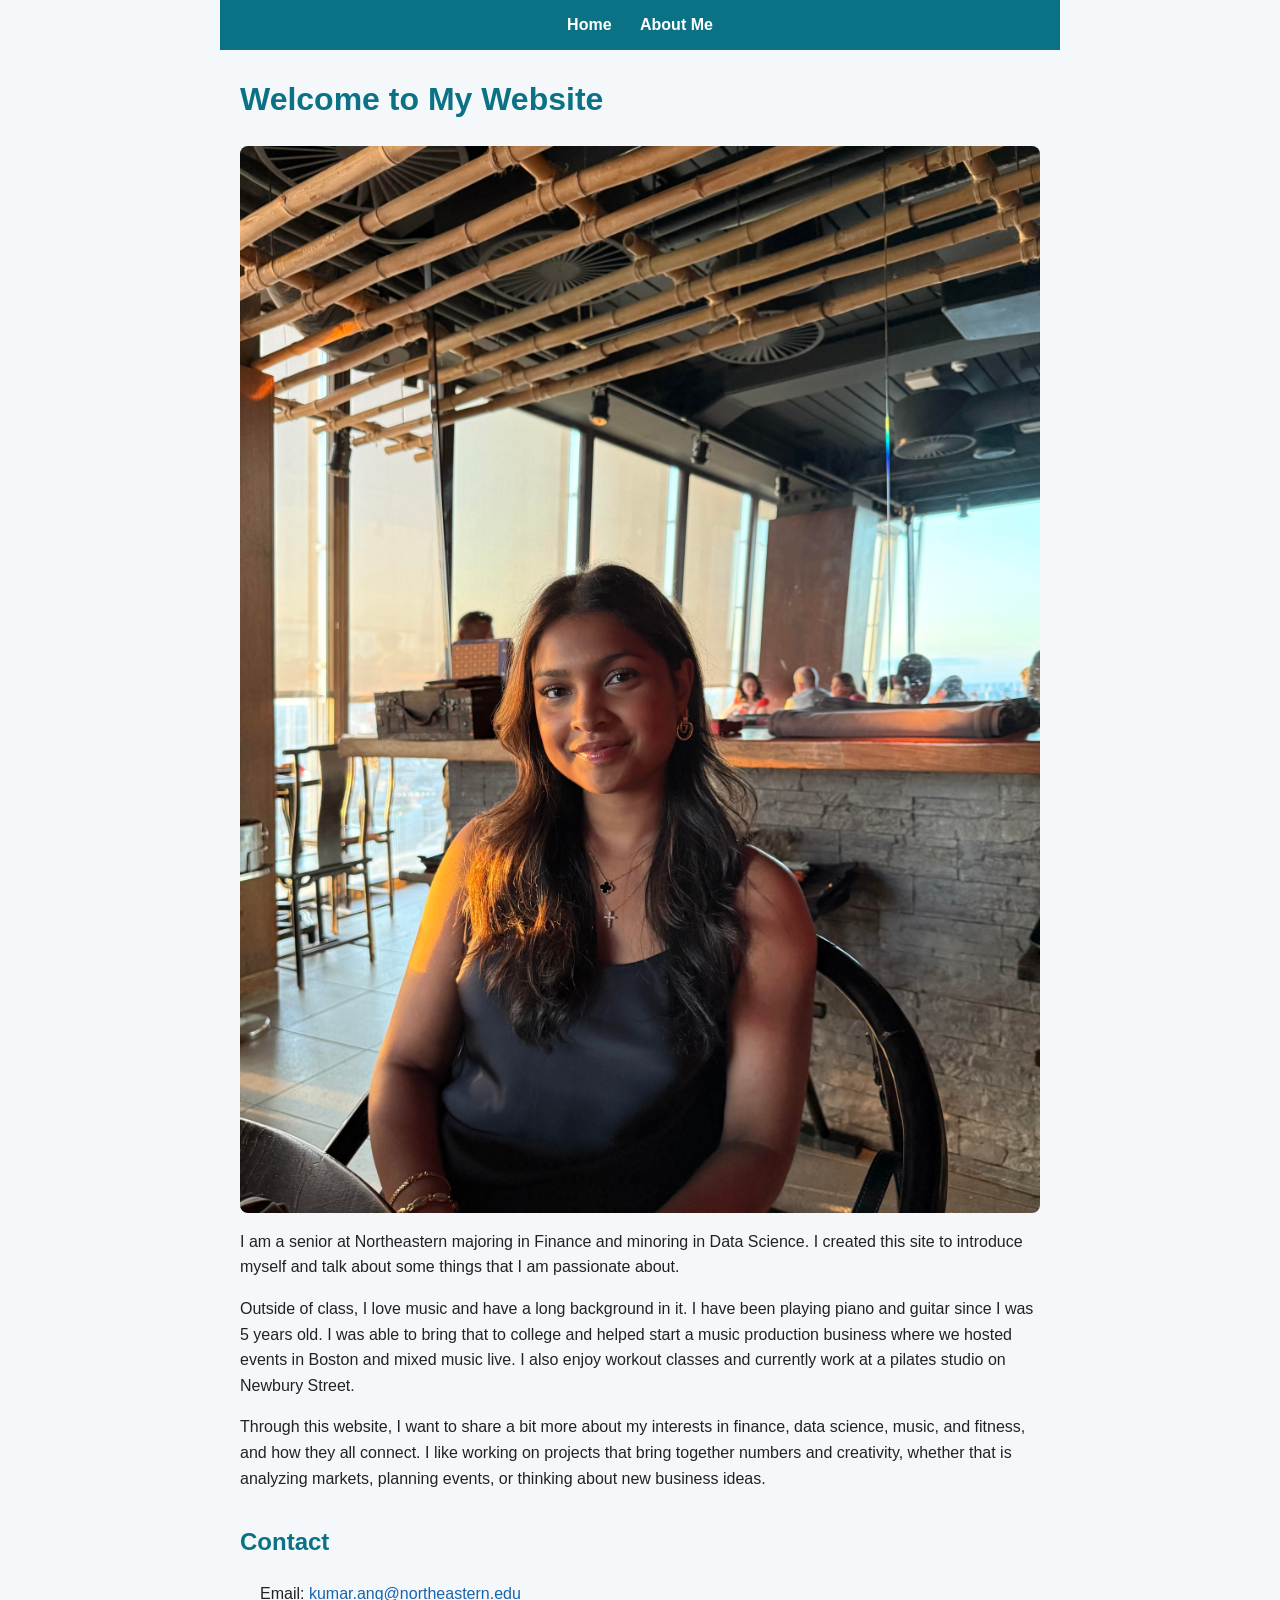
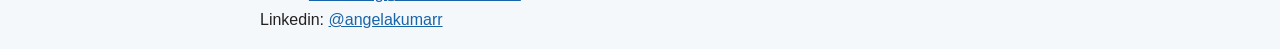
<file: index.html>
<!DOCTYPE html>
<html>
<head>
  <meta charset="utf-8">
  <title>Angela Kumar</title>
  <link rel="stylesheet" href="style.css">
</head>
<body>
  <nav>
    <a href="index.html">Home</a>
    <a href="about.html">About Me</a>
  </nav>

  <h1>Welcome to My Website</h1>

  <img src="personal photo.jpg" alt="Photo of Angela">

  <p>
    I am a senior at Northeastern majoring in Finance and minoring in Data
    Science. I created this site to introduce myself and talk about some
    things that I am passionate about.
  </p>

  <p>
    Outside of class, I love music and have a long background in it.
    I have been playing piano and guitar since I was 5 years old. I was
    able to bring that to college and helped start a music production
    business where we hosted events in Boston and mixed music live.
    I also enjoy workout classes and currently work at a pilates studio
    on Newbury Street.
  </p>

  <p>
    Through this website, I want to share a bit more about my interests
    in finance, data science, music, and fitness, and how they all connect.
    I like working on projects that bring together numbers and creativity,
    whether that is analyzing markets, planning events, or thinking about
    new business ideas.
  </p>

  <section>
    <h2>Contact</h2>
    <p>
      Email:
      <a href="mailto:kumar.ang@northeastern.edu">kumar.ang@northeastern.edu</a><br>
      Linkedin:
      <a href="www.linkedin.com/in/angelakumarr" target="_blank">@angelakumarr</a>
    </p>
  </section>
</body>
</html>
</file>
<file: style.css>
/* Overall page */
body {
  font-family: -apple-system, BlinkMacSystemFont, "Segoe UI", sans-serif;
  background-color: #f5f8fb;
  color: #222;
  margin: 0;
  padding: 0;
  line-height: 1.6;
}

/* Main content layout */
body > nav,
body > h1,
body > h2,
body > section,
body > p,
body > img,
body > ul {
  max-width: 800px;
  margin-left: auto;
  margin-right: auto;
}

/* Navigation bar */
nav {
  background-color: #0b7285;
  padding: 12px 20px;
  text-align: center;
}

nav a {
  color: #ffffff;
  text-decoration: none;
  margin: 0 12px;
  font-weight: 600;
}

nav a:hover {
  text-decoration: underline;
}

/* Headings */
h1, h2, h3 {
  color: #0b7285;
  margin-top: 24px;
}

/* Images */
img {
  display: block;
  max-width: 100%;
  height: auto;
  margin-top: 20px;
  border-radius: 8px;
}

/* Paragraphs and lists */
p {
  margin-top: 16px;
  padding: 0 20px;
}

ul {
  padding: 0 40px 20px 60px;
}

li {
  margin-bottom: 6px;
}

/* Contact section */
section h2 {
  margin-top: 32px;
}

a {
  color: #1864ab;
}
</file>
